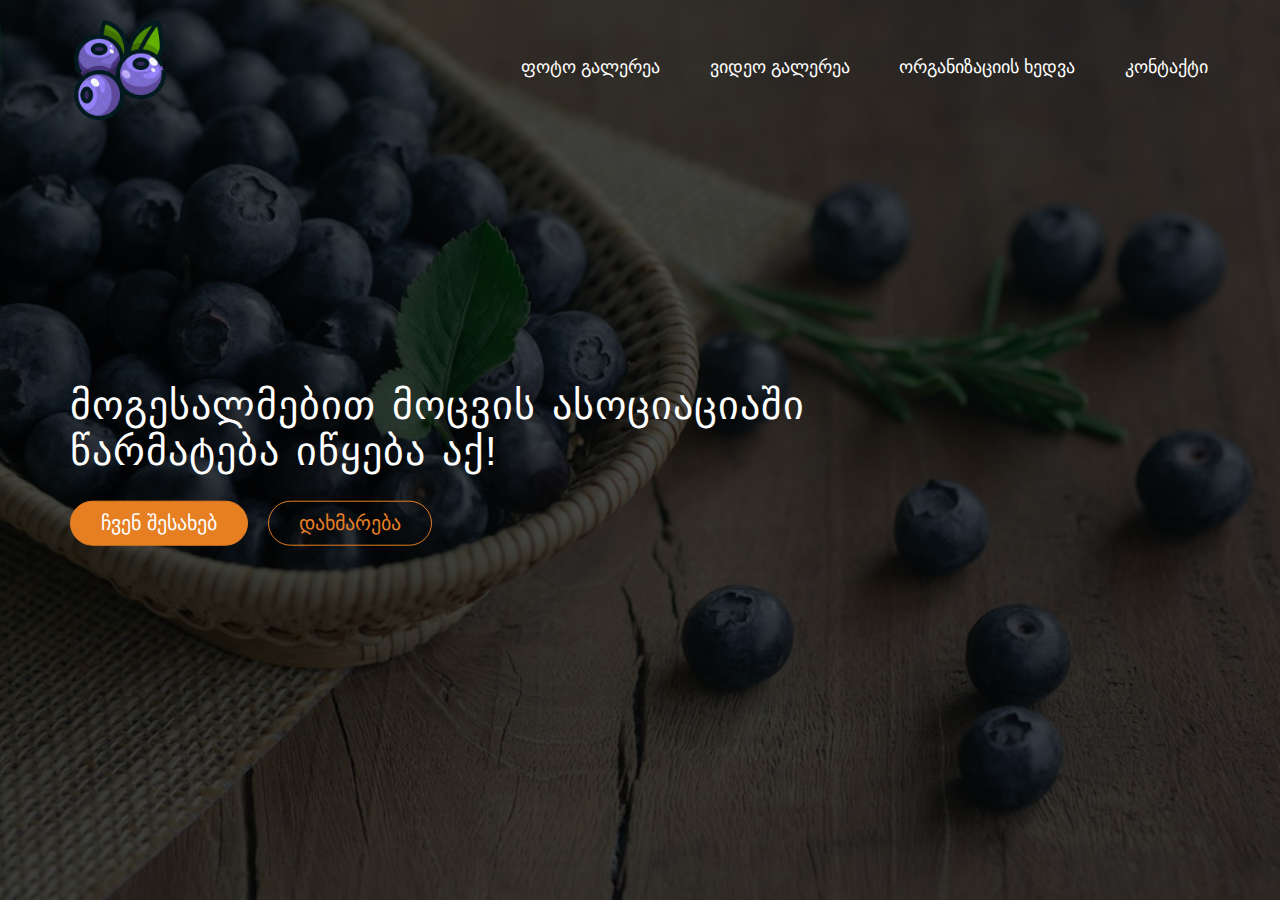
<file: index.html>
<!DOCTYPE html>
<html lang="en">
    <head>
<title>აგრო ლაზიკა</title>
<link rel="stylesheet" type="text/css" href="styles/style.css">
<link rel="stylesheet" type="text/css" href="styles/grid.css">
<link rel="stylesheet" type="text/css" href="styles/normalize.css">
    </head>
<body>
    <header>
        <div class="row">
            <a href="index.html"><img src="./img/logo1.png" alt="omnifood logo" class="logo"></a>
            <ul class="main-nav">
                <li><a href="index2.html">ფოტო გალერეა</a></li>
                <li><a href="index5.html">ვიდეო გალერეა</a></li>
                <li><a href="#">ორგანიზაციის ხედვა</a></li>
                <li><a href="">კონტაქტი</a></li>
            </ul>
        </div>
        <div class="hero-text-box">
            <h1>მოგესალმებით მოცვის ასოციაციაში <br> წარმატება იწყება აქ!</h1>
            <a href="index3.html" class="btn btn-full">ჩვენ შესახებ</a>
            <a href="index6.html" class="btn btn-ghost">დახმარება</a>
        </div>
    </header>
</body>
</html>
</file>
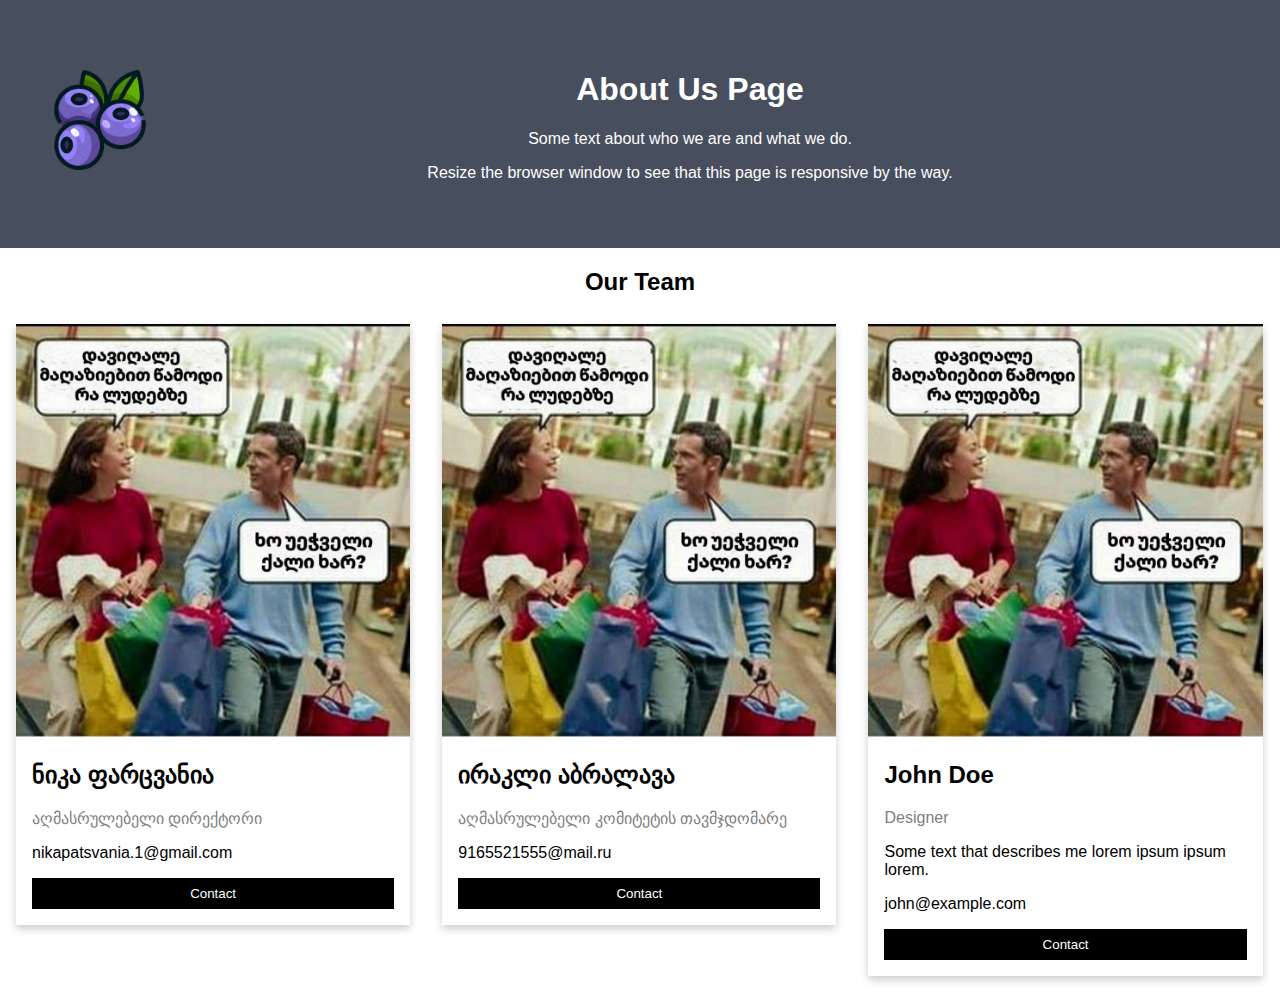
<file: index3.html>
<!DOCTYPE html>
<html>
<head>
  <title>ჩვენს შესახებ</title>
<meta name="viewport" content="width=device-width, initial-scale=1">
<style>
body {
  font-family: Arial, Helvetica, sans-serif;
  margin: 0;
}

html {
  box-sizing: border-box;
}

*, *:before, *:after {
  box-sizing: inherit;
}

.column {
  float: left;
  width: 33.3%;
  margin-bottom: 16px;
  padding: 0 8px;
}

.card {
  box-shadow: 0 4px 8px 0 rgba(0, 0, 0, 0.2);
  margin: 8px;
}

.about-section {
  padding: 50px;
  text-align: center;
  background-color: #474e5d;
  color: white;
}

.container {
  padding: 0 16px;
}

.container::after, .row::after {
  content: "";
  clear: both;
  display: table;
}

.title {
  color: grey;
}

.button {
  border: none;
  outline: 0;
  display: inline-block;
  padding: 8px;
  color: white;
  background-color: #000;
  text-align: center;
  cursor: pointer;
  width: 100%;
}

.button:hover {
  background-color: #555;
}

@media screen and (max-width: 650px) {
  .column {
    width: 100%;
    display: block;
  }
}
.logo{
    height: 100px;
    width: auto;
    float: left;
    margin-top: 20px;
}
</style>
</head>
<body>

<div class="about-section">
  <a href="index.html"><img src="./img/logo1.png" alt="omnifood logo" class="logo"></a>
  <h1>About Us Page</h1>
  <p>Some text about who we are and what we do.</p>
  <p>Resize the browser window to see that this page is responsive by the way.</p>
</div>

<h2 style="text-align:center">Our Team</h2>
<div class="row">
  <div class="column">
    <div class="card">
      <img src="img/lala.jpg" alt="Jane" style="width:100%">
      <div class="container">
        <h2>ნიკა ფარცვანია</h2>
        <p class="title">აღმასრულებელი დირექტორი</p>
        <p>nikapatsvania.1@gmail.com</p>
        <p><button class="button">Contact</button></p>
      </div>
    </div>
  </div>

  <div class="column">
    <div class="card">
      <img src="img/lala.jpg" alt="Mike" style="width:100%">
      <div class="container">
        <h2>ირაკლი აბრალავა</h2>
        <p class="title">აღმასრულებელი კომიტეტის თავმჯდომარე</p>
        <p>9165521555@mail.ru</p>
        <p><button class="button">Contact</button></p>
      </div>
    </div>
  </div>
  
  <div class="column">
    <div class="card">
      <img src="img/lala.jpg" alt="John" style="width:100%">
      <div class="container">
        <h2>John Doe</h2>
        <p class="title">Designer</p>
        <p>Some text that describes me lorem ipsum ipsum lorem.</p>
        <p>john@example.com</p>
        <p><button class="button">Contact</button></p>
      </div>
    </div>
  </div>
</div>

</body>
</html>
</file>
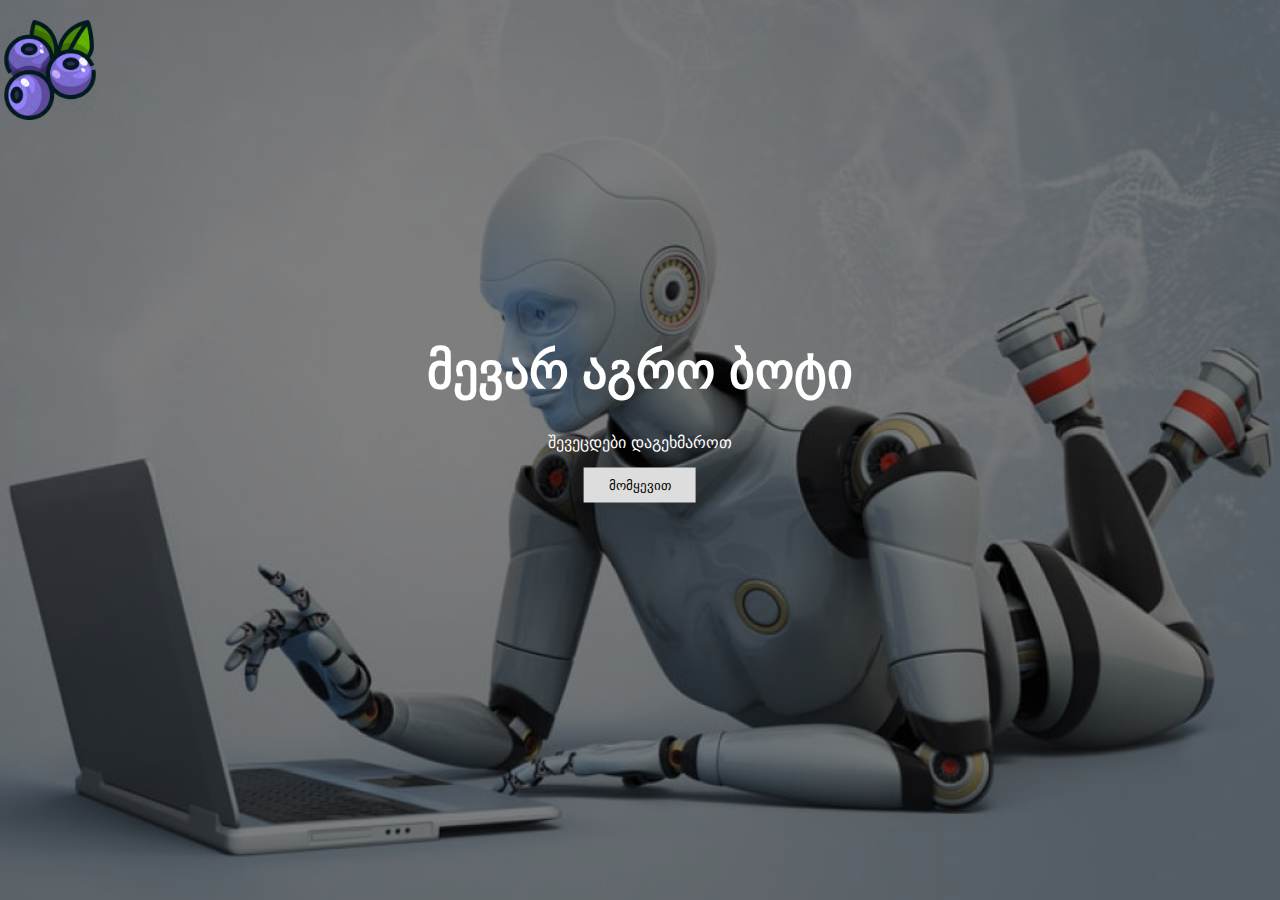
<file: index6.html>
<!DOCTYPE html>
<html>
<head>
<meta name="viewport" content="width=device-width, initial-scale=1">
<style>
body, html {
  height: 100%;
  margin: 0;
  font-family: Arial, Helvetica, sans-serif;
}

body {
  background-image: linear-gradient(rgba(0, 0, 0, 0.5), rgba(0, 0, 0, 0.5)), url("./img/agrbot.jpg");
  height: 50%;
  background-position: center;
  background-repeat: no-repeat;
  background-size: cover;
  position: relative;
}
.logo{
    height: 100px;
    width: auto;
    float: left;
    margin-top: 20px;
}

.hero-text {
  text-align: center;
  position: absolute;
  margin-top: 180px;
  top: 50%;
  left: 50%;
  transform: translate(-50%, -50%);
  color: white;
}

.hero-text button {
  border: none;
  outline: 0;
  display: inline-block;
  padding: 10px 25px;
  color: black;
  background-color: #ddd;
  text-align: center;
  cursor: pointer;
}

.hero-text button:hover {
  background-color: #555;
  color: white;
}

a{
  text-decoration: none;
  color:black;
}
</style>
</head>
<body>
<a href="index.html"><img src="./img/logo1.png" alt="omnifood logo" class="logo"></a>
<div class="hero-image">
  <div class="hero-text">
    <h1 style="font-size:50px">მევარ აგრო ბოტი</h1>
    <p>შევეცდები დაგეხმაროთ</p>
    <button><a href="#">მომყევით</a> </button>
  </div>
</div>



</body>
</html>
</file>
<file: styles/style.css>
/*---------------------------------------*/
/*----basic setup -------*/
/*---------------------------------------*/

*{
    margin: 0;
    padding: 0;
    box-sizing: border-box;
}

html {
    background-color: aliceblue#fff;
    color: #555555;
    font-family: 'Lato', 'Ariali', sans-serif;
    font-weight: 300;
    font-size: 20px;
    text-rendering: optimizeLegibility;
}

/*---------------------------------------*/
/*---------reusable component------------*/
/*---------------------------------------*/

.row{
    max-width: 1140px;
    margin: 0 auto; /* 0 auto 0 auto */
}

.box {
    padding: 1%;
}

/*---headline---*/

h1,
h2,
h3 { 
    font-weight: 300;
    text-transform: uppercase;
    letter-spacing: 1px;
}
h1{
    margin-top: 0;
    margin-bottom: 20px;
    color: #fff;
    font-size: 240%;
    word-spacing: 4px;
}

h2{
    margin-top: 0;
    margin-bottom: 20px;
    font-size: 180%;
    word-spacing: 2px;
    text-align: center;
}

h3 {
    font-size: 115%;
    margin-bottom: 15px;
}

.hero-text-box {
    position: absolute;
    width: 1140px;
    left: 50%;
    top: 50%;
    transform: translate(-50%, -50%);
}

/*-----paragraph----*/


/*---icons---*/
.icon-big {
    font-size: 400%;
    display: block;
    color: #e67e22;
    margin-bottom: 10%;
}

/*----buttons---*/

.btn:link,
.btn:visited {
    display: inline-block;
    padding: 10px 30px;
    text-decoration: none;
    font-weight: 300;
    border-radius: 200px;
    transition: backgorund-color 0.2s, border 0.2s, color 0.2s;
    
}

.btn-full:link,
.btn-full:visited {
    background-color: #e67e22;
    border: 1px solid #e67e22;
    color: #fff;
    margin-right: 15px;
}

.btn-ghost:link,
.btn-ghost:visited {
    border: 1px solid #e67e22;
    color: #e67e22;
}

.btn:hover,
.btn:active {
    background-color: #cf6d17;
    
}

.btn-full:link,
.btn-full:visited {
    background-color: 1xp solid #cf6d17;

    
}

.btn-ghost:hover,
.btn-ghost:active {
    border: 1px solid #cf6d17;
    color: #fff
}

/*---------------------------------------*/
/*----basic setup -------*/
/*---------------------------------------*/

header{
    background-image:linear-gradient(rgba(0,0,0,0.7),rgba(0,0,0,0.7)), url(../img/caver.jpg);
    background-size: cover;
    background-position: center;
    height: 100vh;
}

.logo{
    height: 100px;
    width: auto;
    float: left;
    margin-top: 20px;
}

.main-nav{
    float: right;
    list-style: none;
    margin-top: 55px;
}

.main-nav li {
    display: inline-block;
    margin-left: 40px;
    
}
.main-nav li a:link,
.main-nav li a:visited {
    padding: 6px 0;
    color: #fff;
    text-decoration: none;
    font-size: 90%;
    border: 2px solid transparent;
    transition: border-bottom 0.9s;
}

.main-nav li a:hover,
.main-nav li a:active {
   border-bottom: 2px solid #e67e22;
}



/*---------drive--------*/


.drive {
    position: absolute;
    width: 1140px;
    left: 100%;
    top: 50%;
    transform: translate(-100%, -50%);
}

/*index3*/

.index2box{

    
}
</file>
<file: styles/grid.css>
/*  SECTIONS  ============================================================================= */

.section {
	clear: both;
	padding: 0px;
	margin: 0px;
}

/*  GROUPING  ============================================================================= */

.row {
    zoom: 1; /* For IE 6/7 (trigger hasLayout) */
}

.row:before,
.row:after {
    content:"";
    display:table;
}
.row:after {
    clear:both;
}

/*  GRID COLUMN SETUP   ==================================================================== */

.col {
	display: block;
	float:left;
	margin: 1% 0 1% 1.6%;
}

.col:first-child { margin-left: 0; } /* all browsers except IE6 and lower */


/*  REMOVE MARGINS AS ALL GO FULL WIDTH AT 480 PIXELS */

@media only screen and (max-width: 480px) {
	.col { 
		/*margin: 1% 0 1% 0%;*/
        margin: 0;
	}
}


/*  GRID OF TWO   ============================================================================= */


.span-2-of-2 {
	width: 100%;
}

.span-1-of-2 {
	width: 49.2%;
}

/*  GO FULL WIDTH AT LESS THAN 480 PIXELS */

@media only screen and (max-width: 480px) {
	.span-2-of-2 {
		width: 100%; 
	}
	.span-1-of-2 {
		width: 100%; 
	}
}


/*  GRID OF THREE   ============================================================================= */

	
.span-3-of-3 {
	width: 100%; 
}

.span-2-of-3 {
	width: 66.13%; 
}

.span-1-of-3 {
	width: 32.26%; 
}


/*  GO FULL WIDTH AT LESS THAN 480 PIXELS */

@media only screen and (max-width: 480px) {
	.span-3-of-3 {
		width: 100%; 
	}
	.span-2-of-3 {
		width: 100%; 
	}
	.span-1-of-3 {
		width: 100%;
	}
}

/*  GRID OF FOUR   ============================================================================= */

	
.span-4-of-4 {
	width: 100%; 
}

.span-3-of-4 {
	width: 74.6%; 
}

.span-2-of-4 {
	width: 49.2%; 
}

.span-1-of-4 {
	width: 23.8%; 
}


/*  GO FULL WIDTH AT LESS THAN 480 PIXELS */

@media only screen and (max-width: 480px) {
	.span-4-of-4 {
		width: 100%; 
	}
	.span-3-of-4 {
		width: 100%; 
	}
	.span-2-of-4 {
		width: 100%; 
	}
	.span-1-of-4 {
		width: 100%; 
	}
}


/*  GRID OF FIVE   ============================================================================= */

	
.span-5-of-5 {
	width: 100%;
}

.span-4-of-5 {
  	width: 79.68%; 
}

.span-3-of-5 {
  	width: 59.36%; 
}

.span-2-of-5 {
  	width: 39.04%;
}

.span-1-of-5 {
  	width: 18.72%;
}


/*  GO FULL WIDTH AT LESS THAN 480 PIXELS */

@media only screen and (max-width: 480px) {
	.span-5-of-5 {
		width: 100%; 
	}
	.span-4-of-5 {
		width: 100%; 
	}
	.span-3-of-5 {
		width: 100%; 
	}
	.span-2-of-5 {
		width: 100%; 
	}
	.span-1-of-5 {
		width: 100%; 
	}
}


/*  GRID OF SIX   ============================================================================= */


.span-6-of-6 {
	width: 100%;
}

.span-5-of-6 {
  	width: 83.06%;
}

.span-4-of-6 {
  	width: 66.13%;
}

.span-3-of-6 {
  	width: 49.2%;
}

.span-2-of-6 {
  	width: 32.26%;
}

.span-1-of-6 {
  	width: 15.33%;
}


/*  GO FULL WIDTH AT LESS THAN 480 PIXELS */

@media only screen and (max-width: 480px) {
	.span-6-of-6 {
		width: 100%; 
	}
	.span-5-of-6 {
		width: 100%; 
	}
	.span-4-of-6 {
		width: 100%; 
	}
	.span-3-of-6 {
		width: 100%; 
	}
	.span-2-of-6 {
		width: 100%; 
	}
	.span-1-of-6 {
		width: 100%; 
	}
}



/*  GRID OF SEVEN   ============================================================================= */


.span-7-of-7 {
	width: 100%;
}

.span-6-of-7 {
	width: 85.48%;
}

.span-5-of-7 {
  	width: 70.97%;
}

.span-4-of-7 {
  	width: 56.45%;
}

.span-3-of-7 {
  	width: 41.94%;
}

.span-2-of-7 {
  	width: 27.42%;
}

.span-1-of-7 {
  	width: 12.91%;
}


/*  GO FULL WIDTH AT LESS THAN 480 PIXELS */

@media only screen and (max-width: 480px) {
	.span-7-of-7 {
		width: 100%; 
	}
	.span-6-of-7 {
		width: 100%; 
	}
	.span-5-of-7 {
		width: 100%; 
	}
	.span-4-of-7 {
		width: 100%; 
	}
	.span-3-of-7 {
		width: 100%; 
	}
	.span-2-of-7 {
		width: 100%; 
	}
	.span-1-of-7 {
		width: 100%; 
	}
}


/*  GRID OF EIGHT   ============================================================================= */

	
.span-8-of-8 {
	width: 100%;
}

.span-7-of-8 {
	width: 87.3%; 
}

.span-6-of-8 {
	width: 74.6%; 
}

.span-5-of-8 {
	width: 61.9%; 
}

.span-4-of-8 {
	width: 49.2%; 
}

.span-3-of-8 {
	width: 36.5%;
}

.span-2-of-8 {
	width: 23.8%; 
}

.span-1-of-8 {
	width: 11.1%; 
}


/*  GO FULL WIDTH AT LESS THAN 480 PIXELS */

@media only screen and (max-width: 480px) {
	.span-8-of-8 {
		width: 100%; 
	}
	.span-7-of-8 {
		width: 100%; 
	}
	.span-6-of-8 {
		width: 100%; 
	}
	.span-5-of-8 {
		width: 100%; 
	}
	.span-4-of-8 {
		width: 100%; 
	}
	.span-3-of-8 {
		width: 100%; 
	}
	.span-2-of-8 {
		width: 100%; 
	}
	.span-1-of-8 {
		width: 100%; 
	}
}


/*  GRID OF NINE   ============================================================================= */


.span-9-of-9 {
	width: 100%;
}

.span-8-of-9 {
	width: 88.71%;
}

.span-7-of-9 {
	width: 77.42%; 
}

.span-6-of-9 {
	width: 66.13%; 
}

.span-5-of-9 {
	width: 54.84%; 
}

.span-4-of-9 {
	width: 43.55%; 
}

.span-3-of-9 {
	width: 32.26%;
}

.span-2-of-9 {
	width: 20.97%; 
}

.span-1-of-9 {
	width: 9.68%; 
}


/*  GO FULL WIDTH AT LESS THAN 480 PIXELS */

@media only screen and (max-width: 480px) {
	.span-9-of-9 {
		width: 100%; 
	}
	.span-8-of-9 {
		width: 100%; 
	}
	.span-7-of-9 {
		width: 100%; 
	}
	.span-6-of-9 {
		width: 100%; 
	}
	.span-5-of-9 {
		width: 100%; 
	}
	.span-4-of-9 {
		width: 100%; 
	}
	.span-3-of-9 {
		width: 100%; 
	}
	.span-2-of-9 {
		width: 100%; 
	}
	.span-1-of-9 {
		width: 100%; 
	}
}


/*  GRID OF TEN   ============================================================================= */


.span-10-of-10 {
	width: 100%;
}

.span-9-of-10 {
	width: 89.84%;
}

.span-8-of-10 {
	width: 79.68%;
}

.span-7-of-10 {
	width: 69.52%; 
}

.span-6-of-10 {
	width: 59.36%; 
}

.span-5-of-10 {
	width: 49.2%; 
}

.span-4-of-10 {
	width: 39.04%; 
}

.span-3-of-10 {
	width: 28.88%;
}

.span-2-of-10 {
	width: 18.72%; 
}

.span-1-of-10 {
	width: 8.56%; 
}


/*  GO FULL WIDTH AT LESS THAN 480 PIXELS */

@media only screen and (max-width: 480px) {
	.span-10-of-10 {
		width: 100%; 
	}
	.span-9-of-10 {
		width: 100%; 
	}
	.span-8-of-10 {
		width: 100%; 
	}
	.span-7-of-10 {
		width: 100%; 
	}
	.span-6-of-10 {
		width: 100%; 
	}
	.span-5-of-10 {
		width: 100%; 
	}
	.span-4-of-10 {
		width: 100%; 
	}
	.span-3-of-10 {
		width: 100%; 
	}
	.span-2-of-10 {
		width: 100%; 
	}
	.span-1-of-10 {
		width: 100%; 
	}
}


/*  GRID OF ELEVEN   ============================================================================= */

.span-11-of-11 {
	width: 100%;
}

.span-10-of-11 {
	width: 90.76%;
}

.span-9-of-11 {
	width: 81.52%;
}

.span-8-of-11 {
	width: 72.29%;
}

.span-7-of-11 {
	width: 63.05%; 
}

.span-6-of-11 {
	width: 53.81%; 
}

.span-5-of-11 {
	width: 44.58%; 
}

.span-4-of-11 {
	width: 35.34%; 
}

.span-3-of-11 {
	width: 26.1%;
}

.span-2-of-11 {
	width: 16.87%; 
}

.span-1-of-11 {
	width: 7.63%; 
}


/*  GO FULL WIDTH AT LESS THAN 480 PIXELS */

@media only screen and (max-width: 480px) {
	.span-11-of-11 {
		width: 100%; 
	}
	.span-10-of-11 {
		width: 100%; 
	}
	.span-9-of-11 {
		width: 100%; 
	}
	.span-8-of-11 {
		width: 100%; 
	}
	.span-7-of-11 {
		width: 100%; 
	}
	.span-6-of-11 {
		width: 100%; 
	}
	.span-5-of-11 {
		width: 100%; 
	}
	.span-4-of-11 {
		width: 100%; 
	}
	.span-3-of-11 {
		width: 100%; 
	}
	.span-2-of-11 {
		width: 100%; 
	}
	.span-1-of-11 {
		width: 100%; 
	}
}


/*  GRID OF TWELVE   ============================================================================= */

.span-12-of-12 {
	width: 100%;
}

.span-11-of-12 {
	width: 91.53%;
}

.span-10-of-12 {
	width: 83.06%;
}

.span-9-of-12 {
	width: 74.6%;
}

.span-8-of-12 {
	width: 66.13%;
}

.span-7-of-12 {
	width: 57.66%; 
}

.span-6-of-12 {
	width: 49.2%; 
}

.span-5-of-12 {
	width: 40.73%; 
}

.span-4-of-12 {
	width: 32.26%; 
}

.span-3-of-12 {
	width: 23.8%;
}

.span-2-of-12 {
	width: 15.33%; 
}

.span-1-of-12 {
	width: 6.86%; 
}


/*  GO FULL WIDTH AT LESS THAN 480 PIXELS */

@media only screen and (max-width: 480px) {
	.span-12-of-12 {
		width: 100%; 
	}
	.span-11-of-12 {
		width: 100%; 
	}
	.span-10-of-12 {
		width: 100%; 
	}
	.span-9-of-12 {
		width: 100%; 
	}
	.span-8-of-12 {
		width: 100%; 
	}
	.span-7-of-12 {
		width: 100%; 
	}
	.span-6-of-12 {
		width: 100%; 
	}
	.span-5-of-12 {
		width: 100%; 
	}
	.span-4-of-12 {
		width: 100%; 
	}
	.span-3-of-12 {
		width: 100%; 
	}
	.span-2-of-12 {
		width: 100%; 
	}
	.span-1-of-12 {
		width: 100%; 
	}
}
</file>
